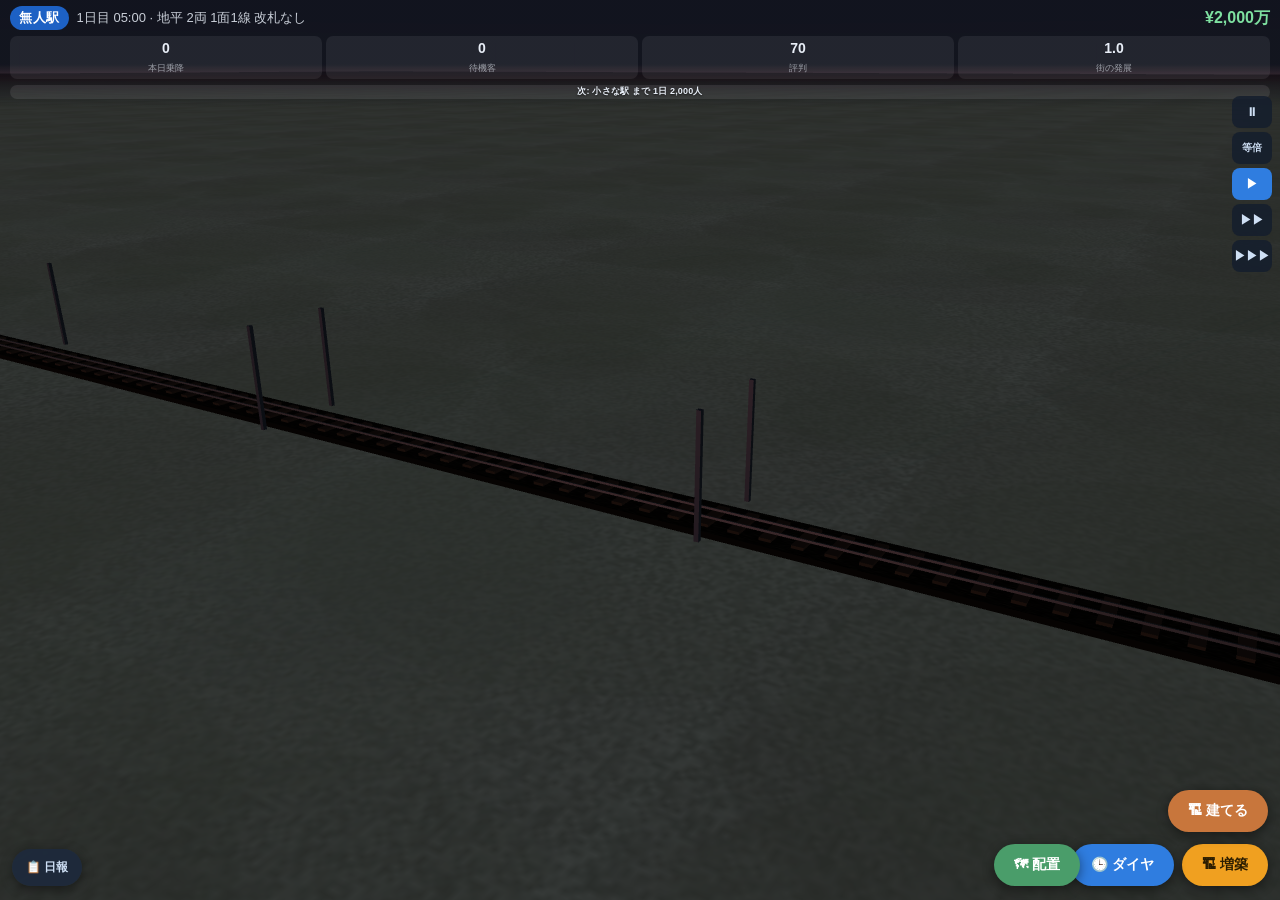
<file: index.html>
<!DOCTYPE html>
<html lang="ja">
<head>
<meta charset="utf-8">
<meta name="viewport" content="width=device-width, initial-scale=1, maximum-scale=1, user-scalable=no, viewport-fit=cover">
<title>駅シム — 1面1線から新宿へ</title>
<meta name="theme-color" content="#0f1622">
<meta name="description" content="しょぼい無人駅を新宿級の巨大ターミナルまで育てる3D駅経営シミュレーション">
<link rel="manifest" href="manifest.webmanifest">
<link rel="icon" type="image/png" sizes="64x64" href="favicon-64.png">
<link rel="icon" type="image/png" sizes="192x192" href="icon-192.png">
<link rel="apple-touch-icon" href="apple-touch-icon.png">
<meta name="apple-mobile-web-app-capable" content="yes">
<meta name="apple-mobile-web-app-status-bar-style" content="black-translucent">
<meta name="apple-mobile-web-app-title" content="駅シム">
<link rel="stylesheet" href="style.css?v=dev">
</head>
<body>

<div id="app"></div>

<header id="topbar">
	<div class="row1">
		<div class="rank" id="rankBox">無人駅</div>
		<div class="clock" id="clockBox">1日目 05:00</div>
		<div class="money" id="moneyBox">¥200万</div>
	</div>
	<div class="row2">
		<div class="stat"><b id="paxBox">0</b><span>本日乗降</span></div>
		<div class="stat"><b id="waitBox">0</b><span>待機客</span></div>
		<div class="stat"><b id="satBox">70</b><span>評判</span></div>
		<div class="stat"><b id="townBox">1.0</b><span>街の発展</span></div>
	</div>
	<div id="rankBar"><i id="rankFill"></i><span id="rankNext">次: 小さな駅まで 2,000人/日</span></div>
</header>

<div id="speed">
	<button data-speed="0">⏸</button>
	<button data-speed="1" class="x1">等倍</button>
	<button data-speed="60" class="active">▶</button>
	<button data-speed="240">▶▶</button>
	<button data-speed="900">▶▶▶</button>
</div>

<div id="alert"></div>

<button id="buildBtn">🏗 増築</button>
<button id="diaBtn">🕒 ダイヤ</button>
<button id="b3Btn">🏗 建てる</button>
<button id="planBtn">🗺 配置</button>

<div id="b3Bar" hidden>
	<div id="b3Head">
		<span id="b3Info"></span>
		<button id="b3Ng" hidden>✕</button>
		<button id="b3Ok" hidden>✓ 確定</button>
	</div>
	<div id="b3Pick" hidden></div>
	<div id="b3Tools"></div>
	<div id="b3Foot">
		<button id="b3Undo">↩︎ 取り消し</button>
		<span id="b3Stat"></span>
		<span id="b3Money"></span>
		<button id="b3Close">やめる</button>
	</div>
</div>
<button id="logBtn">📋 日報</button>

<section id="planView" hidden>
	<div id="planHead">
		<b>🗺 配置</b><span id="planVer">—</span>
		<button id="planSwap">⇅ <span id="planLayer">コンコース</span></button>
		<button id="planFit">⤢ 全体</button>
		<span id="planInfo"></span>
		<button id="planClose">✕</button>
	</div>
	<canvas id="planCv"></canvas>
	<div id="planSel" hidden></div>
	<div id="planTools"></div>
	<div id="planFoot">
		<button id="planUndo">↩︎ 取り消し</button>
		<span id="planMoney"></span>
	</div>
	<div id="planLegend">
		<i style="background:#3a4152"></i>床
		<i style="background:#5b6472"></i>ホーム
		<i style="background:#2f7de0"></i>改札
		<i style="background:#c8a05a"></i>階段
		<i style="background:#d8663c"></i>店
		<i style="background:#e0b040"></i>自販機
		<i style="background:#3d7a56"></i>出入口
		<i style="background:#2b2f38"></i>線路
	</div>
</section>

<section id="sheet" hidden>
	<div class="sheetHead">
		<h2>増築</h2>
		<button id="sheetClose">✕</button>
	</div>
	<div class="seg" id="upSeg">
		<button data-up="fac" class="on">駅設備</button>
		<button data-up="dev">周辺開発</button>
	</div>
	<div id="facPane">
		<div id="upgrades"></div>
		<p class="hint">ボトルネックは「階段」「改札」「線路」。どこが詰まっているかは駅を見れば分かります。</p>
	</div>
	<div id="devPane" hidden>
		<p class="hint" id="devSum"></p>
		<div id="devList"></div>
		<p class="hint">乗客は駅の周りに何があるかで決まります。開発しない限り増えません。
			用途によって朝夕どちらに偏るかが違うので、ダイヤと噛み合わせてください。</p>
	</div>
	<button id="resetBtn">はじめから（セーブ削除）</button>
</section>

<section id="diaSheet" hidden>
	<div class="sheetHead">
		<h2>ダイヤ</h2>
		<div id="diaStat"></div>
		<button id="diaClose">✕</button>
	</div>
	<div class="seg">
		<button data-tab="dia" class="on">ダイヤ</button>
		<button data-tab="fleet">契約</button>
	</div>

	<div id="diaPane">
		<div id="diaTracks"></div>
		<div id="diaDir"></div>
		<div id="ttBody"></div>
		<div id="ttSel" hidden></div>
		<div id="diaAddRow">
			<button id="diaAddOne">⚡ ＋1本（臨時）</button>
			<button id="diaAdd">＋ パターン</button>
		</div>
		<p class="hint">時刻をタップすると、その1本の種別・行先・編成・停車を直せます。各時間の ＋ でその時間に1本足せます。</p>
		<div id="diaIssues"></div>
	</div>

	<div id="fleetPane" hidden>
		<div id="fleetHave"></div>
		<h3 class="sub">契約できる形式</h3>
		<div id="fleetShop"></div>
	</div>
</section>

<section id="logSheet" hidden>
	<div class="sheetHead">
		<h2>営業日報</h2>
		<button id="logClose">✕</button>
	</div>
	<div id="logList"><p class="hint">1日の営業が終わると（毎朝4時）ここに日報が届きます。</p></div>
</section>

<script src="three.min.js"></script>
<script src="OrbitControls.js"></script>
<script src="game.js?v=dev"></script>
</body>
</html>
</file>
<file: style.css>
* { margin: 0; padding: 0; box-sizing: border-box; -webkit-tap-highlight-color: transparent; }

html, body {
	height: 100%;
	overflow: hidden;
	background: #0f1622;
	font-family: "Hiragino Kaku Gothic ProN", "Yu Gothic UI", "Noto Sans JP", sans-serif;
	color: #e8eef7;
	user-select: none;
}

#app { position: fixed; inset: 0; }

/* ===== 上部HUD ===== */
#topbar {
	position: fixed; top: 0; left: 0; right: 0; z-index: 5;
	padding: calc(env(safe-area-inset-top) + 6px) 10px 8px;
	background: linear-gradient(180deg, rgba(11,17,27,.94) 60%, rgba(11,17,27,0));
	pointer-events: none;
}

#topbar .row1 {
	display: flex; align-items: center; gap: 8px;
}
#topbar .rank {
	font-size: 13px; font-weight: 800; letter-spacing: .04em;
	padding: 3px 9px; border-radius: 999px;
	background: #1d61c4; color: #fff; white-space: nowrap;
}
#topbar .clock { font-size: 13px; opacity: .85; font-variant-numeric: tabular-nums; }
#topbar .money {
	margin-left: auto; font-size: 16px; font-weight: 800; color: #7ee0a0;
	font-variant-numeric: tabular-nums;
}

#topbar .row2 { display: flex; gap: 4px; margin-top: 6px; }
#topbar .stat {
	flex: 1; text-align: center; background: rgba(255,255,255,.07);
	border-radius: 7px; padding: 4px 2px;
}
#topbar .stat b {
	display: block; font-size: 14px; font-weight: 800;
	font-variant-numeric: tabular-nums; line-height: 1.2;
}
#topbar .stat span { font-size: 9px; opacity: .6; }

#rankBar {
	position: relative; margin-top: 6px; height: 14px;
	background: rgba(255,255,255,.09); border-radius: 999px; overflow: hidden;
}
#rankBar i {
	position: absolute; inset: 0 auto 0 0; width: 0%;
	background: linear-gradient(90deg, #2f7de0, #58c6ff); transition: width .4s;
}
#rankBar span {
	position: absolute; inset: 0; display: flex; align-items: center; justify-content: center;
	font-size: 9px; font-weight: 700; letter-spacing: .02em; text-shadow: 0 1px 2px rgba(0,0,0,.6);
}

/* ===== 速度 ===== */
#speed {
	position: fixed; right: 8px; top: calc(env(safe-area-inset-top) + 96px); z-index: 6;
	display: flex; flex-direction: column; gap: 4px;
}
#speed button {
	width: 40px; height: 32px; border: none; border-radius: 8px;
	background: rgba(20,30,45,.85); color: #cfe0f5; font-size: 12px; font-weight: 700;
}
#speed button.active { background: #2f7de0; color: #fff; }
#speed button.x1 { font-size: 10px; }
#speed button.x1.active { background: #7ee0a0; color: #10261a; }

/* ===== 警告トースト ===== */
#alert {
	position: fixed; left: 50%; transform: translateX(-50%);
	top: calc(env(safe-area-inset-top) + 100px); z-index: 7;
	display: flex; flex-direction: column; gap: 5px; align-items: center;
	pointer-events: none; width: max-content; max-width: 90vw;
}
#alert div {
	font-size: 11px; font-weight: 700; padding: 6px 12px; border-radius: 999px;
	background: rgba(224,80,60,.92); color: #fff; box-shadow: 0 2px 10px rgba(0,0,0,.4);
	animation: pop .25s ease-out;
}
#alert div.good { background: rgba(40,160,100,.94); }
@keyframes pop { from { opacity: 0; transform: translateY(-6px); } }

/* ===== 下部ボタン ===== */
#buildBtn, #logBtn, #diaBtn, #planBtn {
	position: fixed; bottom: calc(env(safe-area-inset-bottom) + 14px); z-index: 6;
	border: none; border-radius: 999px; font-weight: 800; font-size: 14px;
	padding: 12px 20px; box-shadow: 0 3px 12px rgba(0,0,0,.45);
	font-family: inherit;
}
#buildBtn { right: 12px; background: #f0a020; color: #2a1c00; }
#diaBtn { right: 106px; background: #2f7de0; color: #fff; }
#planBtn { right: 200px; background: #4a9d6a; color: #fff; }
#b3Btn {
	position: fixed; bottom: calc(env(safe-area-inset-bottom) + 68px); right: 12px; z-index: 6;
	border: none; border-radius: 999px; font-weight: 800; font-size: 14px;
	padding: 12px 20px; box-shadow: 0 3px 12px rgba(0,0,0,.45);
	font-family: inherit; background: #c8763c; color: #fff;
}
#b3Btn:active { transform: scale(.96); }

/* ===== 3Dの上で建てる ===== */
#b3Bar {
	position: fixed; left: 0; right: 0; bottom: 0; z-index: 12;
	background: rgba(11,17,27,.96); padding-bottom: env(safe-area-inset-bottom);
}
#b3Head { display: flex; align-items: center; gap: 6px; padding: 8px 10px 0; }
#b3Info { flex: 1; font-size: 11px; font-weight: 700; opacity: .85; line-height: 1.4; }
#b3Head button {
	flex: none; border: none; font-family: inherit; font-size: 13px; font-weight: 800;
	padding: 10px 16px; border-radius: 9px; min-height: 42px;
}
#b3Ok { background: #4a9d6a; color: #fff; }
#b3Ok:disabled { background: rgba(255,255,255,.1); color: #6b7686; }
#b3Ng { background: rgba(255,255,255,.12); color: #e8eef7; padding: 10px 14px; }
#b3Pick {
	display: flex; gap: 5px; overflow-x: auto; padding: 6px 10px 0;
	scrollbar-width: none;
}
#b3Pick::-webkit-scrollbar { display: none; }
#b3Pick button {
	flex: none; width: 64px; min-height: 50px; border: none; border-radius: 8px;
	background: rgba(255,255,255,.08); color: #cfe0f5; font-family: inherit;
	display: flex; flex-direction: column; align-items: center; justify-content: center; gap: 1px;
}
#b3Pick button b { font-size: 16px; font-weight: 400; line-height: 1; }
#b3Pick button span { font-size: 9px; font-weight: 700; white-space: nowrap; }
#b3Pick button i { font-style: normal; font-size: 8px; opacity: .6; }
#b3Pick button.on { background: #4a9d6a; color: #fff; }
#b3Pick button.poor i { color: #ff8a7a; }

#b3Tools { display: flex; gap: 6px; padding: 8px 10px; }
#b3Tools button {
	flex: 1; min-height: 52px; border: none; border-radius: 9px;
	background: rgba(255,255,255,.08); color: #cfe0f5; font-family: inherit;
	display: flex; flex-direction: column; align-items: center; justify-content: center; gap: 2px;
}
#b3Tools button b { font-size: 18px; font-weight: 400; line-height: 1; }
#b3Tools button span { font-size: 10px; font-weight: 700; }
#b3Tools button.on { background: #c8763c; color: #fff; }
#b3Foot { display: flex; align-items: center; gap: 8px; padding: 0 10px 8px; }
#b3Foot button {
	border: none; background: rgba(255,255,255,.1); color: #e8eef7;
	font-family: inherit; font-size: 11px; font-weight: 700;
	padding: 9px 12px; border-radius: 8px; min-height: 38px;
}
#b3Foot button:disabled { opacity: .35; }
#b3Stat { font-size: 10px; opacity: .6; }
#b3Money { margin-left: auto; font-size: 13px; font-weight: 800; color: #7ee0a0; font-variant-numeric: tabular-nums; }
#logBtn { left: 12px; background: rgba(30,42,60,.92); color: #cfe0f5; font-size: 12px; padding: 10px 14px; }
#buildBtn:active, #logBtn:active, #diaBtn:active, #planBtn:active { transform: scale(.96); }

/* ===== 2Dの配置ビュー ===== */
#planView {
	position: fixed; inset: 0; z-index: 30; background: #0f1622;
	display: flex; flex-direction: column;
	padding-top: env(safe-area-inset-top); padding-bottom: env(safe-area-inset-bottom);
}
/* display を自分で指定した要素は hidden 属性が効かなくなる
   (作者スタイルがブラウザ既定の [hidden]{display:none} に勝つ)。
   これを書かないと、開いた瞬間から未初期化の配置画面が全画面を覆う */
#planView[hidden] { display: none; }
#planHead {
	display: flex; align-items: center; gap: 6px; padding: 8px 10px; flex: none;
	background: rgba(11,17,27,.94);
}
#planHead b { font-size: 14px; font-weight: 800; }
#planVer { font-size: 9px; opacity: .45; }

/* エラーの表示。スマホでコンソールが見られないので画面に出す。触ると消える */
#errBar {
	position: fixed; left: 0; right: 0; z-index: 99;
	top: calc(env(safe-area-inset-top) + 4px);
	margin: 0 8px; padding: 10px 12px; border-radius: 8px;
	background: rgba(200,60,50,.96); color: #fff;
	font-size: 11px; font-weight: 700; line-height: 1.5; word-break: break-all;
}
#planHead button {
	border: none; background: rgba(255,255,255,.1); color: #e8eef7;
	font-family: inherit; font-size: 12px; font-weight: 700;
	padding: 8px 10px; border-radius: 8px; min-height: 36px;
}
#planHead #planClose { margin-left: 0; background: rgba(255,255,255,.14); width: 36px; }
#planInfo { margin-left: auto; font-size: 10px; opacity: .6; text-align: right; line-height: 1.3; }
#planCv { flex: 1; width: 100%; display: block; touch-action: none; background: #171d28; }
#planLegend {
	flex: none; display: flex; flex-wrap: wrap; gap: 4px 10px; align-items: center;
	padding: 8px 10px; font-size: 10px; opacity: .8; background: rgba(11,17,27,.94);
}
#planLegend i { width: 10px; height: 10px; border-radius: 2px; display: inline-block; margin-right: 3px; vertical-align: -1px; }

#planSel {
	flex: none; padding: 8px 10px; background: rgba(20,28,40,.98);
	border-top: 1px solid rgba(255,255,255,.08);
}
#planSel .t { display: flex; align-items: baseline; gap: 6px; font-size: 13px; }
#planSel .t b { font-weight: 800; }
#planSel .t span { font-size: 10px; opacity: .6; }
#planSel .t i { margin-left: auto; font-style: normal; font-size: 10px; color: #e0b040; }
#planSel .s { font-size: 10px; opacity: .7; margin-top: 2px; }
#planSel .b { display: flex; gap: 6px; margin-top: 7px; }
#planSel .b button {
	flex: 1; border: none; background: rgba(255,255,255,.1); color: #e8eef7;
	font-family: inherit; font-size: 12px; font-weight: 700; padding: 10px; border-radius: 8px; min-height: 40px;
}
#planSel .b button.on { background: #e0b040; color: #2a1c00; }
#planSel .b button.del { background: rgba(200,60,50,.2); color: #ff9a8a; }

#planTools {
	flex: none; display: flex; gap: 5px; overflow-x: auto; padding: 7px 8px;
	background: rgba(11,17,27,.96); scrollbar-width: none;
}
#planTools::-webkit-scrollbar { display: none; }
#planTools button {
	flex: none; width: 66px; min-height: 52px; border: none; border-radius: 9px;
	background: rgba(255,255,255,.08); color: #cfe0f5; font-family: inherit;
	display: flex; flex-direction: column; align-items: center; justify-content: center; gap: 1px;
	padding: 5px 2px;
}
#planTools button b { font-size: 17px; font-weight: 400; line-height: 1; }
#planTools button span { font-size: 9px; font-weight: 700; white-space: nowrap; }
#planTools button i { font-style: normal; font-size: 9px; opacity: .65; }
#planTools button.on { background: #2f7de0; color: #fff; }
#planTools button.poor i { color: #ff8a7a; }
#planTools button:active { transform: scale(.95); }

#planFoot {
	flex: none; display: flex; align-items: center; gap: 8px; padding: 0 10px 6px;
	background: rgba(11,17,27,.96);
}
#planFoot button {
	border: none; background: rgba(255,255,255,.1); color: #e8eef7;
	font-family: inherit; font-size: 12px; font-weight: 700;
	padding: 9px 14px; border-radius: 8px; min-height: 40px;
}
#planFoot button:disabled { opacity: .35; }
#planMoney { margin-left: auto; font-size: 14px; font-weight: 800; color: #7ee0a0; font-variant-numeric: tabular-nums; }

/* ===== ダイヤシート ===== */
#diaSheet {
	position: fixed; left: 0; right: 0; bottom: 0; z-index: 21;
	max-height: 88vh; overflow-y: auto; -webkit-overflow-scrolling: touch;
	background: #16202e; border-radius: 16px 16px 0 0;
	padding: 12px 12px calc(env(safe-area-inset-bottom) + 16px);
	box-shadow: 0 -4px 24px rgba(0,0,0,.5);
	animation: rise .22s ease-out;
}
#diaStat { margin-left: auto; margin-right: 8px; font-size: 10px; line-height: 1.4; text-align: right; opacity: .85; }
#diaStat b { color: #7ee0a0; }
#diaStat i { font-style: normal; color: #ff8a7a; }

.seg { display: flex; gap: 4px; background: rgba(255,255,255,.06); padding: 3px; border-radius: 9px; margin-bottom: 8px; }
.seg button {
	flex: 1; border: none; background: transparent; color: #9fb0c4;
	font-family: inherit; font-size: 12px; font-weight: 800; padding: 7px; border-radius: 7px;
}
.seg button.on { background: #2f7de0; color: #fff; }

#diaZoom { display: flex; gap: 4px; align-items: center; margin-bottom: 6px; }
#diaZoom button {
	border: none; background: rgba(255,255,255,.08); color: #cfe0f5;
	font-family: inherit; font-size: 11px; font-weight: 700; padding: 5px 9px; border-radius: 6px;
}
#diaZoom button.on { background: rgba(47,125,224,.85); color: #fff; }
#diaClock { margin-left: auto; font-size: 11px; opacity: .7; font-variant-numeric: tabular-nums; }

#diaCv { width: 100%; display: block; border-radius: 8px; background: #0f1622; touch-action: none; }

/* ===== 時刻表 ===== 駅の壁のものと同じ形。縦が時、横が分 */
#ttBody { background: #0f1622; border-radius: 8px; overflow: hidden; }
.ttRow { display: flex; align-items: stretch; border-bottom: 1px solid rgba(255,255,255,.06); }
.ttRow:last-child { border-bottom: none; }
.ttHour {
	flex: none; width: 30px; display: flex; align-items: center; justify-content: center;
	font-size: 15px; font-weight: 800; color: #cfe0f5; background: rgba(255,255,255,.06);
}
.ttCells { flex: 1; display: flex; flex-wrap: wrap; gap: 3px; padding: 3px; min-height: 34px; }
.ttCell {
	flex: none; width: 38px; border: none; border-radius: 4px; padding: 2px 0 1px;
	font-family: inherit; color: #10161d; display: flex; flex-direction: column; align-items: center;
}
.ttCell b { font-size: 13px; font-weight: 800; line-height: 1.1; font-variant-numeric: tabular-nums; }
.ttCell span { font-size: 8px; line-height: 1.2; opacity: .85; white-space: nowrap; }
.ttCell.sel { outline: 2px solid #fff; }
.ttCell.bad { color: #ffd8d0; }
.ttAdd {
	flex: none; width: 38px; min-height: 28px; border: none; border-radius: 4px;
	background: rgba(255,255,255,.07); color: #7f8ea3; font-size: 14px; font-family: inherit;
}
#ttSel {
	margin-top: 8px; background: rgba(0,0,0,.24); border-radius: 9px; padding: 9px;
}
.ttSelHead { display: flex; align-items: baseline; gap: 7px; margin-bottom: 4px; }
.ttSelHead b { font-size: 13px; font-weight: 800; }
.ttSelHead span { font-size: 10px; opacity: .65; }
.ttSelHead .del {
	margin-left: auto; border: none; background: rgba(200,60,50,.2); color: #ff9a8a;
	width: 28px; height: 28px; border-radius: 6px; font-size: 13px;
}

#diaList { margin-top: 8px; }
.diaRow {
	display: flex; align-items: center; gap: 7px; width: 100%;
	background: rgba(255,255,255,.06); border: 1px solid transparent;
	border-radius: 9px; padding: 8px 9px; margin-bottom: 6px;
	color: #e8eef7; font-family: inherit; text-align: left;
}
.diaRow.sel { border-color: #2f7de0; background: rgba(47,125,224,.16); }
.diaRow.bad { border-color: #c8503c; }
.diaRow .ty { flex: none; width: 22px; height: 22px; border-radius: 5px; font-size: 11px; font-weight: 800;
	display: flex; align-items: center; justify-content: center; color: #10161d; }
.diaRow .tx { flex: 1; min-width: 0; }
.diaRow .tx b { display: block; font-size: 12px; font-weight: 800; }
.diaRow .tx span { display: block; font-size: 10px; opacity: .6; margin-top: 1px; }
.diaRow .del { flex: none; border: none; background: rgba(200,60,50,.2); color: #ff9a8a;
	width: 26px; height: 26px; border-radius: 6px; font-size: 13px; }

.stepRow { display: flex; align-items: center; gap: 6px; margin: 5px 0; font-size: 11px; }
.stepRow > span { width: 66px; opacity: .7; flex: none; }
.stepRow .val { min-width: 62px; text-align: center; font-weight: 800; font-variant-numeric: tabular-nums; }
.stepRow button {
	border: none; background: rgba(255,255,255,.1); color: #e8eef7;
	width: 30px; height: 28px; border-radius: 7px; font-size: 15px; font-family: inherit;
}
.stepRow .wide { flex: 1; width: auto; font-size: 11px; font-weight: 700; }

/* 番線タブ。増えても横に流れるだけで、他の要素を押し出さない */
#diaTracks {
	display: flex; gap: 4px; overflow-x: auto; margin-bottom: 6px;
	scrollbar-width: none; -webkit-overflow-scrolling: touch;
}
#diaTracks::-webkit-scrollbar { display: none; }
#diaTracks button {
	flex: none; border: none; background: rgba(255,255,255,.08); color: #cfe0f5;
	font-family: inherit; font-size: 12px; font-weight: 800;
	padding: 7px 11px; border-radius: 8px; white-space: nowrap;
}
#diaTracks button.on { background: #2f7de0; color: #fff; }

#diaDir { margin-bottom: 4px; }
#diaDir .stepRow > span:first-child { width: 56px; }

#diaAddRow { display: flex; gap: 6px; margin: 8px 0 2px; }
#diaAddRow button {
	flex: 1; padding: 10px 6px; border: none; border-radius: 9px;
	font-size: 12px; font-weight: 800; font-family: inherit;
	background: rgba(47,125,224,.22); color: #8fc4ff;
}
#diaAddRow #diaAddOne { background: rgba(126,224,160,.2); color: #7ee0a0; }
#diaAddRow button:active { transform: scale(.97); }
#diaIssues { margin-top: 8px; }
#diaIssues div { font-size: 10px; color: #ff9a8a; line-height: 1.6; }

.sub { font-size: 12px; font-weight: 800; margin: 10px 0 6px; opacity: .8; }
.mdl {
	background: rgba(255,255,255,.06); border-radius: 9px; padding: 9px; margin-bottom: 6px;
}
.mdl .h { display: flex; align-items: baseline; gap: 6px; }
.mdl .h b { font-size: 13px; font-weight: 800; }
.mdl .h span { font-size: 10px; opacity: .6; }
.mdl .h i { margin-left: auto; font-style: normal; font-size: 10px; opacity: .7; }
.mdl .cars { display: flex; gap: 5px; flex-wrap: wrap; margin-top: 7px; }
.mdl .cars button {
	border: none; background: rgba(47,125,224,.2); color: #9fd0ff;
	font-family: inherit; font-size: 11px; font-weight: 800; padding: 6px 9px; border-radius: 7px;
}
.mdl .cars button:disabled { background: rgba(255,255,255,.06); color: #6b7686; }
.mdl.locked { opacity: .45; }

/* ===== シート ===== */
#sheet, #logSheet {
	position: fixed; left: 0; right: 0; bottom: 0; z-index: 20;
	max-height: 78vh; overflow-y: auto; -webkit-overflow-scrolling: touch;
	background: #16202e; border-radius: 16px 16px 0 0;
	padding: 12px 12px calc(env(safe-area-inset-bottom) + 16px);
	box-shadow: 0 -4px 24px rgba(0,0,0,.5);
	animation: rise .22s ease-out;
}
@keyframes rise { from { transform: translateY(100%); } }

.sheetHead { display: flex; align-items: center; margin-bottom: 10px; }
.sheetHead h2 { font-size: 15px; font-weight: 800; }
.sheetHead button {
	margin-left: auto; border: none; background: rgba(255,255,255,.1);
	color: #e8eef7; width: 30px; height: 30px; border-radius: 8px; font-size: 14px;
}

.up {
	display: flex; align-items: center; gap: 10px; width: 100%;
	background: rgba(255,255,255,.06); border: 1px solid rgba(255,255,255,.07);
	border-radius: 10px; padding: 10px; margin-bottom: 7px;
	color: #e8eef7; font-family: inherit; text-align: left;
}
.up .ic { font-size: 22px; width: 28px; text-align: center; flex: none; }
.up .tx { flex: 1; min-width: 0; }
.up .tx b { display: block; font-size: 13px; font-weight: 800; }
.up .tx span { display: block; font-size: 10px; opacity: .6; line-height: 1.4; margin-top: 1px; }
.up .pr {
	flex: none; font-size: 12px; font-weight: 800; color: #7ee0a0;
	font-variant-numeric: tabular-nums; text-align: right;
}
.up:disabled { opacity: .42; }
.up:disabled .pr { color: #ff8a7a; }
.up:not(:disabled):active { background: rgba(255,255,255,.14); }

.hint { font-size: 10px; opacity: .5; line-height: 1.6; margin: 8px 2px; }

#resetBtn {
	width: 100%; margin-top: 6px; padding: 9px; border: none; border-radius: 9px;
	background: rgba(200,60,50,.22); color: #ff9a8a; font-size: 11px; font-weight: 700;
	font-family: inherit;
}

#logList .rep {
	background: rgba(255,255,255,.05); border-radius: 9px; padding: 9px 11px; margin-bottom: 7px;
	font-size: 11px; line-height: 1.8;
}
#logList .rep b { font-size: 12px; color: #8fc4ff; }
#logList .rep i { font-style: normal; float: right; font-variant-numeric: tabular-nums; }
</file>
